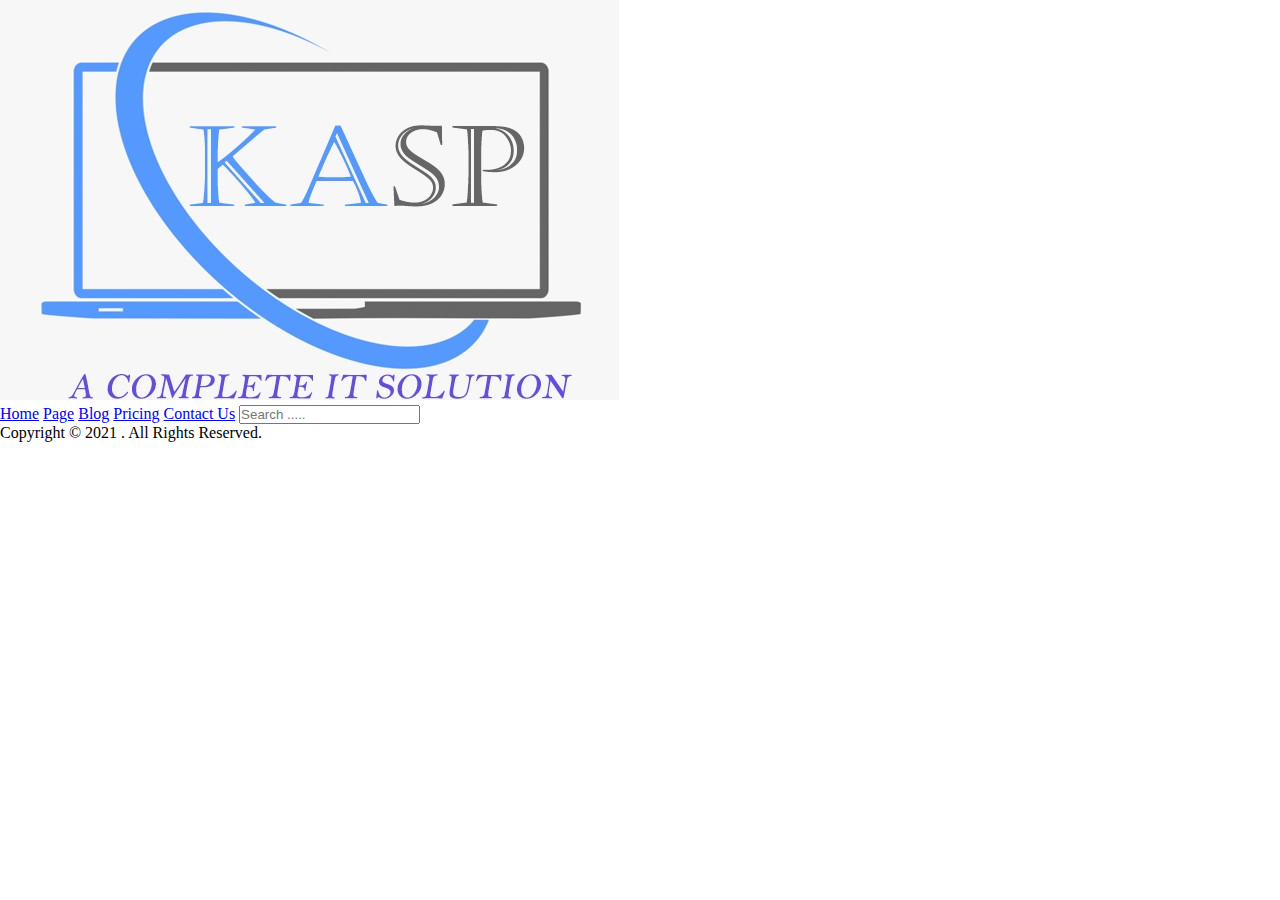
<file: index.html>
<!DOCTYPE html>
<html>
    <head>
        <meta http-equiv="content-type" content="text/html;charset=UTF-8">
        <title>OS Project
        </title>
        <link href="style.css" rel="stylesheet" type="text/css">
    </head>
    <body>
        <div class="header">
            <img src="logo.jpg" alt="company logo">
        
        <div class="main-nav">
            <a href="#">Home</a><i class="fa fa-sort-asc" aria-hidden="true"></i>
            <a href="#">Page</a><i class="fa fa-sort-asc" aria-hidden="true"></i>
            <a href="#">Blog</a><i class="fa fa-sort-asc" aria-hidden="true"></i>
            <a href="#">Pricing</a>
            <a href="#">Contact Us</a>
            <i class="fa fa-gift"></i>
            <i class="fa fa-search"></i>
            <input type="text" name="search" placeholder="Search .....">

        </div>
        </div>
        <div class="container">

        </div>
        <div class="footer">
            <p>Copyright © 2021
            
             . All Rights Reserved.</p>
        </div>
    </body>
</html>
</file>
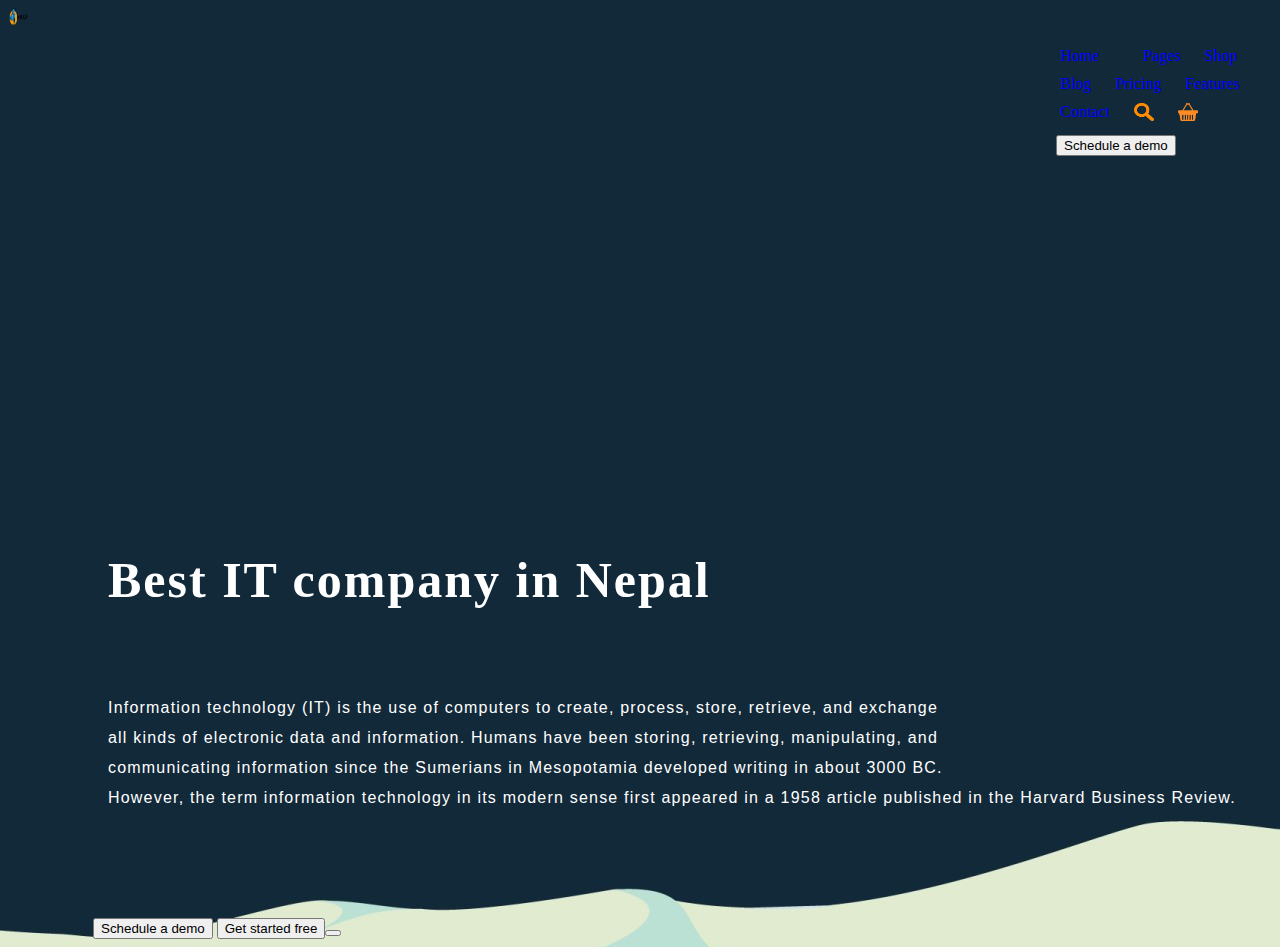
<file: aakash.html>
<html>
    <title>navigation</title>
    <style>
        .navbar ul{
            overflow: auto;
            margin-left:1000px;
        }
        .navbar li{
            float:left;
            list-style:none;
            margin:5px 8px;
            
        }
        .navbar li a{
            padding:4px 4px;
            text-decoration: none;
            color: blue;
        }
        img{
    width: 20px;
    height: 18px;
    display: inline-flex;
        }
.content{
  padding-top: 10px;
  width: 1200px;
  height: auto;
  margin: 80px;
  color: white;
  position: relative;
}
.content .par{
  padding-top: 50px;
  padding-left: 20px;
  padding-bottom: 25px;
  font-family: Arial;
  letter-spacing: 1.2px;
  line-height: 30px;
}
.content h1{
  font-family: 'Sans serif';
  font-size: 50px;
  padding-left: 20px;
  margin-top: 25%;
  letter-spacing: 2px;
}
.btn2{
    margin-left:85px;
}
        </style>
    <body background="backg.jpg">
         

        <header>
            
            <nav class="navbar">
                <div class="icon">
                    <img src="logo1.png">
                  </div>
                <ul>
                    <li><a href="#"style="margin-right:20 ;" >Home</a></li>
            <li><a href="#">Pages</a></li>
            <li><a href="#">Shop</a></li>
            <li><a href="#">Blog</a></li>
            <li><a href="#">Pricing</a></li>
            <li><a href="#">Features</a></li>
            <li><a href="#">Contact</a></li>
            <li><a href="#" ><img src="search.png" class="search"></a></li>
            <li><a href="#" ><img src="basket.png" class="search"></a></li>
            <li> <button class="btn1">Schedule a demo</button> </li>
        </ul>
        </nav>
            </header>
            <div class="content">
                <h1> Best IT company in Nepal</h1>
                <p class = "par"> Information technology (IT) is the use of computers to create, process, store,
                  retrieve, and exchange <br> all kinds of electronic data and information. Humans have been storing, retrieving, manipulating, and <br>
                  communicating information since the Sumerians in Mesopotamia developed writing in about 3000 BC.<br> However, the term information technology in its modern sense 
                  first appeared in a 1958 article published in the Harvard Business Review.</p>
              </div>
              <a href="#"><button class="btn2">Schedule a demo</button></a>
              <a href="#"><button class="getstarted">Get started free<button></a>
    </body>
    </html>
</file>
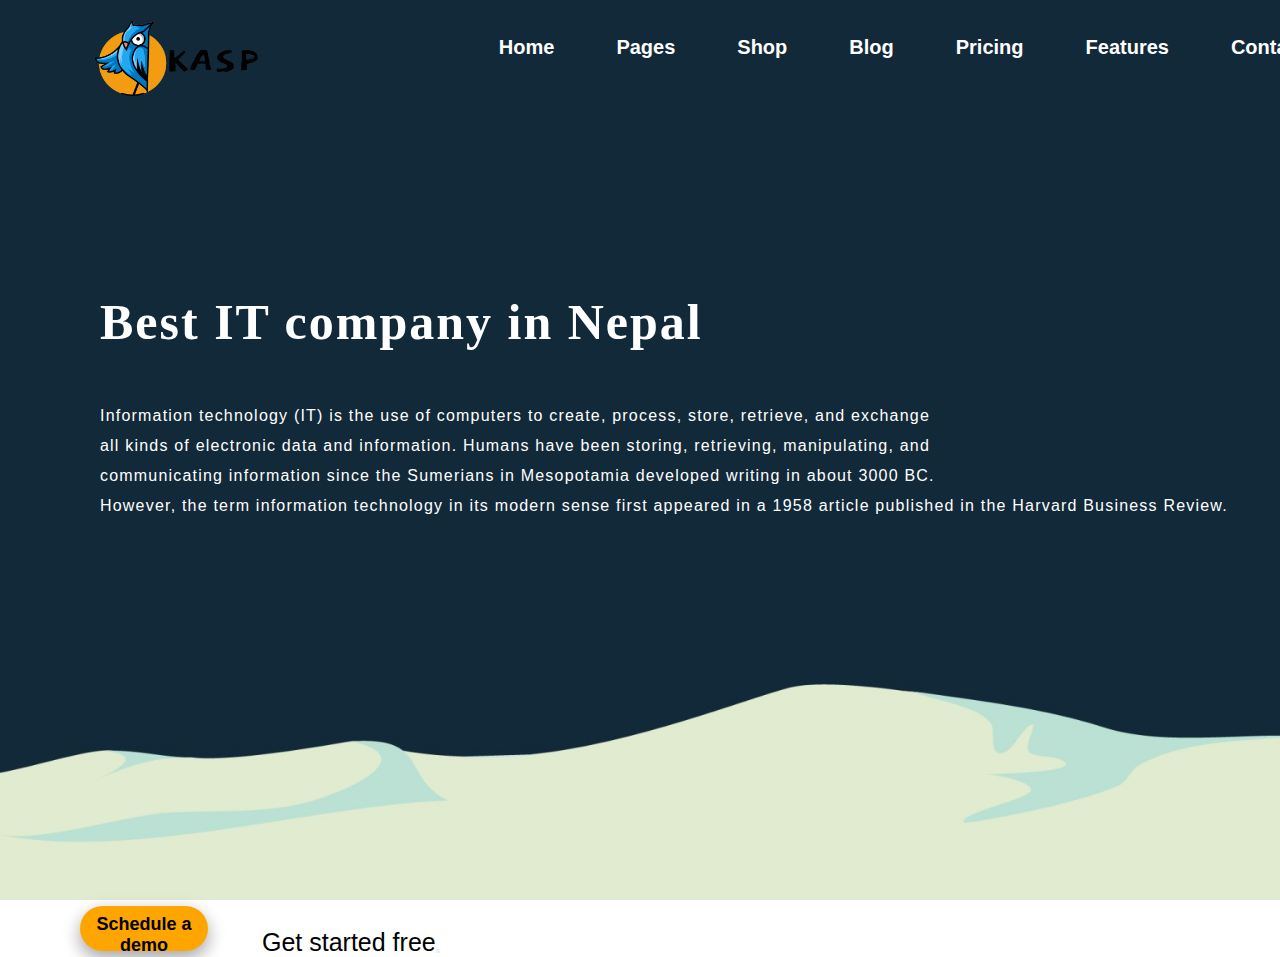
<file: suraj.html>
<html>
  <head>
    <title>Project</title>
    <link rel="stylesheet" href="style.css" />
  </head>
  <body>
    <div class="main">
      <div class="navbar">
        <div class="icon">
          <img src="logo1.png" class="companylogo">
        </div>
        <div class="menu">
          <ul>
            <!-- <li><img src="logo.png" class ="companylogo"></li> -->
            <li><a href="#">Home</a></li>
            <li><a href="#">Pages</a></li>
            <li><a href="#">Shop</a></li>
            <li><a href="#">Blog</a></li>
            <li><a href="#">Pricing</a></li>
            <li><a href="#">Features</a></li>
            <li><a href="#">Contact</a></li>
            <li><a href="#" ><img src="search.png" class="search"></a></li>
            <li><a href="#" ><img src="basket.png" class="search"></a></li>
            <li> <button class="btn1">Schedule a demo</button> </li>
          </ul>
          
        </div>
      </div>
      <div class="content">
        <h1> Best IT company in Nepal</h1>
        <p class = "par"> Information technology (IT) is the use of computers to create, process, store,
          retrieve, and exchange <br> all kinds of electronic data and information. Humans have been storing, retrieving, manipulating, and <br>
          communicating information since the Sumerians in Mesopotamia developed writing in about 3000 BC.<br> However, the term information technology in its modern sense 
          first appeared in a 1958 article published in the Harvard Business Review.</p>
      </div>
      <a href="#"><button class="btn2">Schedule a demo</button></a>
      <a href="#"><button class="getstarted">Get started free<button></a>
    </div>
  </body>
</html>
</file>
<file: style.css>
/* html,body,head{
    margin:none;
    padding:none;
    background-color: rgba(204, 226, 233, 0.644);
}
@font-face{
    font-family: myFirstFont;
    src: url(MTCORSVA.woff);
}

.header{
    font-family:myFirstFont;
    font-size: 25px;
}
.header{
    margin: 4px;
}
img{
    width: 120px;
    height: 100px;
    display: inline-flex;
}
.main-nav{
    display: inline-block;
    margin-left: 1000px;
    margin-bottom: 2px;
}
.main-nav>a{
    text-decoration: none;
    margin: 15px;
}
.main-nav>input{
    border: 1px solid #999;
	background: #e4dede;
	padding: 10px;
	box-shadow:0 1px 2px #ddd;
    -moz-box-shadow:0 1px 2px #ddd;
    -webkit-box-shadow:0 1px 2px #ddd;
}
.footer{
    background-color: honeydew;
    position: fixed;
	bottom: 3px;
	width:100%;
	height: 42px;
    padding-left: 30px;
    margin-left: 1px;
    margin-right: 5px;
    border: 1px solid rgb(199, 176, 176);
} */
* {
  margin: 0;
  padding: 0;
}
.main {
  width: 100%;
  background: url("backg.jpg");
  background-position: center;
  background-size: cover;
  height: 100%;
}
.navbar {
  padding-top: 20px;
  width: 90%;
  height: 75px;
  margin: auto;
}
.icon {
  width: 200px;
  float: left;
  height: 70px;
}
.logo {
  color: white;
  font-size: 35px;
  font-family: Arial;
  padding-left: 20px;
  float: left;
}
.menu {
  width: 80px;
  float: left;
  padding-left: 15%;
  height: 70px;
}
ul {
  float: left;
  display: flex;
  justify-content: center;
  align-items: center;
}
ul li {
  list-style: none;
  margin-left: 62px;
  margin-top: 5px;
  font-size: 20px;
}
ul li a {
  width: auto;
  text-decoration: none;
  color: white;
  font-family: Arial;
  font-weight: bold;
  transition: 0.4s ease-in-out;
}
ul li a:hover {
  color: orange;
}
.search {
  height: 20px;
  width: 20px;
}
.btn1 {
  font-weight: bold;
  border-radius: 30px;
  border-color: orange;
  border-width: 4px;
  padding: 8px;
  height: 500%;
  width: 250%;
  font-size: 18px;
  
}
.btn2{
  background-color: orange;
  font-weight: bold;
  border-radius: 30px;
  border-color: orange;
  border-width: 0px;
  margin-top: 280px;
  margin-left: 80px;
  padding: 8px;
  height: 5%;
  width: 10%;
  font-size: 18px;
  box-shadow: 0 8px 16px 0 rgba(0,0,0,0.2), 0 6px 20px 0 rgba(0,0,0,0.19);
  
}
.btn1:hover:hover {
  background-color: orange;
  color: white;
  transition-duration: 0.8s;
  box-shadow: 0 12px 16px 0 rgba(0,0,0,0.24), 0 17px 50px 0 rgba(0,0,0,0.19);
}
.getstarted{
  background: transparent;
  margin-left: 50px;
  font-size: 25px;
  border-width: 0px;
}
.getstarted:hover{
  color: orange;
  transition-duration: 0.5s;
}
.companylogo {
  padding-left: 20px;
  height: 80px;
  width: 180px;
  padding-top: 0px ;
}
.content{
  padding-top: 10px;
  width: 1200px;
  height: auto;
  margin: 80px;
  color: white;
  position: relative;
}
.content .par{
  padding-top: 50px;
  padding-left: 20px;
  padding-bottom: 25px;
  font-family: Arial;
  letter-spacing: 1.2px;
  line-height: 30px;
}
.content h1{
  font-family: 'Sans serif';
  font-size: 50px;
  padding-left: 20px;
  margin-top: 9%;
  letter-spacing: 2px;
}
/* .box{
  width: 320px;
  padding: 10px;
  border: 5px orange;
  margin: 0px;
} */
</file>
